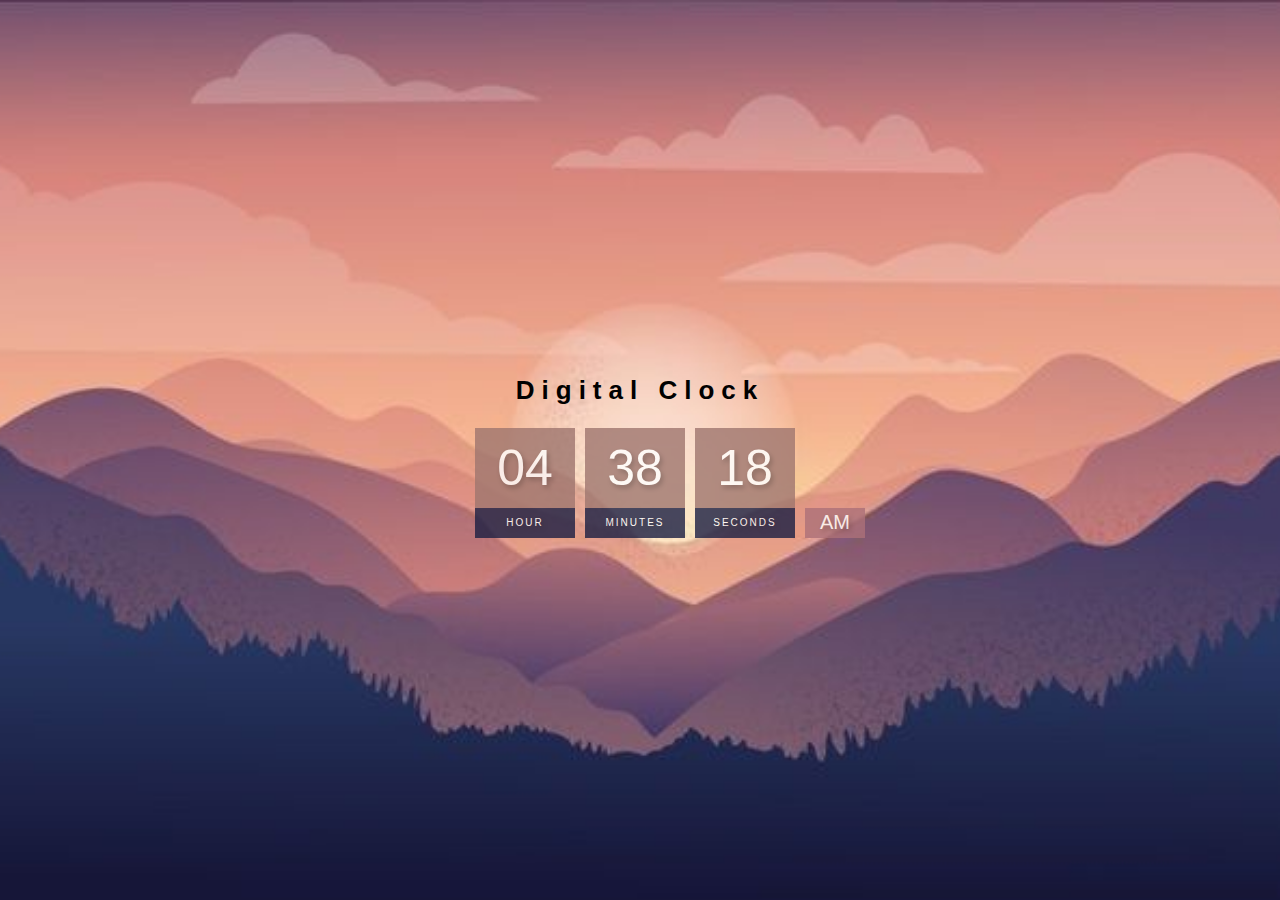
<file: digital-clock-project/index.html>
<!DOCTYPE html>
<html>

<head>
  <meta charset="utf-8">
  <meta name="viewport" content="width=device-width">
  <title>replit</title>
  <link href="style.css" rel="stylesheet" type="text/css" />
</head>

<body>
  <h1>Digital Clock </h1>
  <div class="clock">
    <div>
      <span id="hour">00 </span>
      <span class="text">Hour </span>
    </div>
    <div>
      <span id="minutes">00 </span>
      <span class="text">Minutes </span>
    </div>
    <div>
      <span id="seconds">00 </span>
      <span class="text">Seconds </span>
    </div>
 <div>
    <span id="ampm">AM</span>
   
  </div>
  
  </div>









  <script src="script.js"></script>

</body>

</html>
</file>
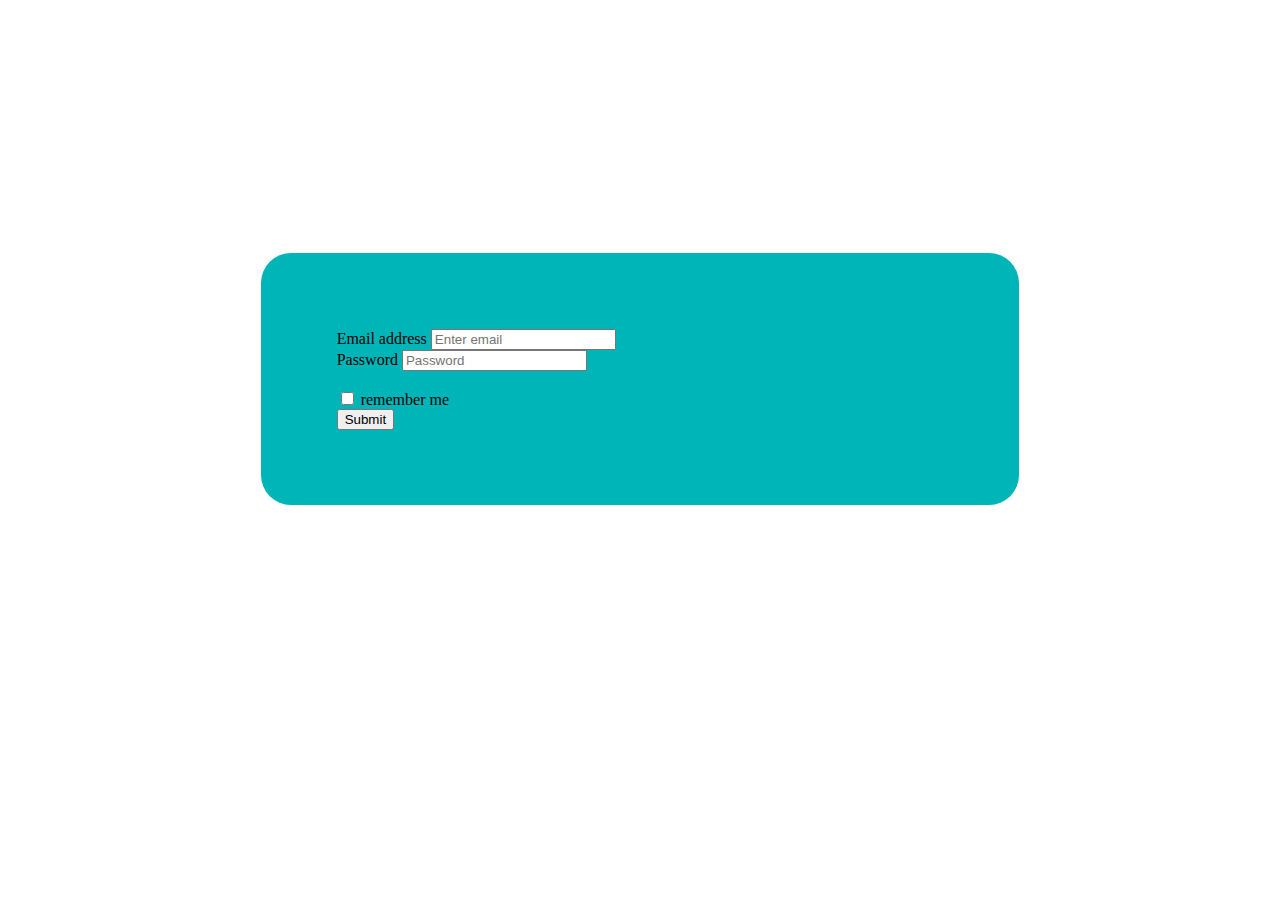
<file: form-validation-project/index.html>
<!DOCTYPE html>
<html>

<head>
  <meta charset="utf-8">
  <meta name="viewport" content="width=device-width">
  <title>replit</title>
  <link href="style.css" rel="stylesheet" type="text/css" />

  <link href="https://cdn.jsdelivr.net/npm/bootstrap@5.0.2/dist/css/bootstrap.min.css" rel="stylesheet"
    integrity="sha384-EVSTQN3/azprG1Anm3QDgpJLIm9Nao0Yz1ztcQTwFspd3yD65VohhpuuCOmLASjC" crossorigin="anonymous">
  <script src="https://cdn.jsdelivr.net/npm/bootstrap@5.0.2/dist/js/bootstrap.bundle.min.js"
    integrity="sha384-MrcW6ZMFYlzcLA8Nl+NtUVF0sA7MsXsP1UyJoMp4YLEuNSfAP+JcXn/tWtIaxVXM"
    crossorigin="anonymous"></script>
  <link rel="stylesheet" href="https://cdn.jsdelivr.net/npm/bootstrap@4.6.2/dist/css/bootstrap.min.css"
    integrity="sha384-xOolHFLEh07PJGoPkLv1IbcEPTNtaed2xpHsD9ESMhqIYd0nLMwNLD69Npy4HI+N" crossorigin="anonymous">
</head>

<body>


  <form name="myForm" onsubmit="validateForm()">

    <div class="form-group">

      <label for="exampleInputEmail1">Email address</label>
      <input name="email" type="email" class="form-control" id="exampleInputEmail1" aria-describedby="emailHelp"
        placeholder="Enter email">

    </div>


    <div class="form-group">

      <label for="exampleInputPassword1">Password</label>
      <input name="password" type="password" class="form-control" id="exampleInputPassword1" placeholder="Password">
    </div>

    
    <br>

    
    <div class="form-group form-check">
      <input 
 type="checkbox" class="form-check-input" id="exampleCheck1">
      <label class="form-check-label" for="exampleCheck1">remember me </label>
    </div>

    
    <button type="submit" class="btn btn-warning ">Submit</button>
  </form>




  </form>







  <script src="script.js"></script>
</body>

</html>
</file>
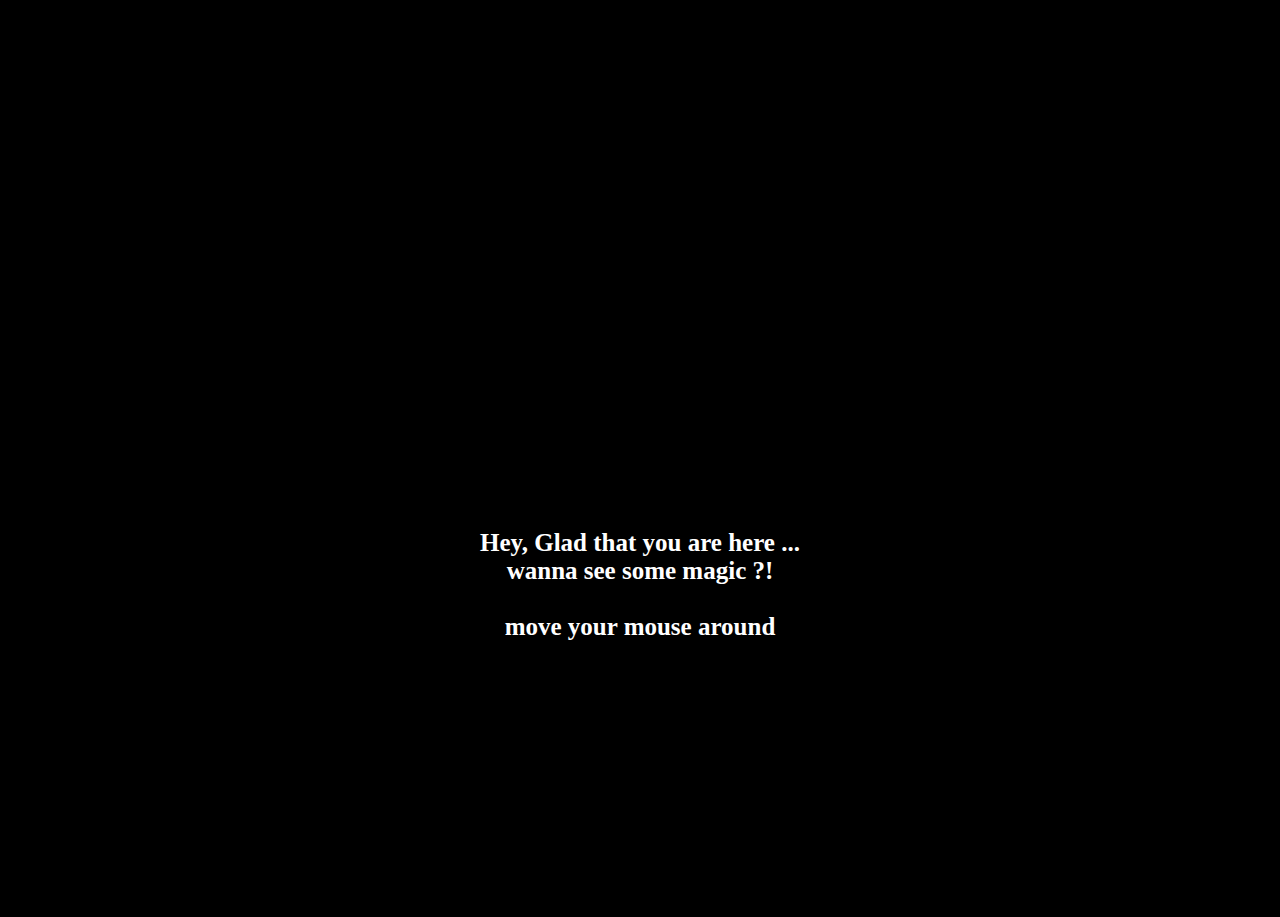
<file: Heart-Trail-Animation/index.html>
<!DOCTYPE html>
<html>

<head>
  <meta charset="utf-8">
  <meta name="viewport" content="width=device-width">
  <title>Heart Trail Animation </title>
  <link href="style.css" rel="stylesheet" type="text/css" />
</head>

<body> 
  <h1 style="color:white; text-align:center; padding-top:40%; font-size:25px; font-family:fantasy;"> Hey, Glad that you are here ... <br>
   wanna see some magic ?! <br></br>move your mouse around  </h1>
<!-->
  we rempve the span tag at the end  in order to remove in one in moddle 
 
  <-->
  <script src="script.js"></script>

 

</body>

</html>
</file>
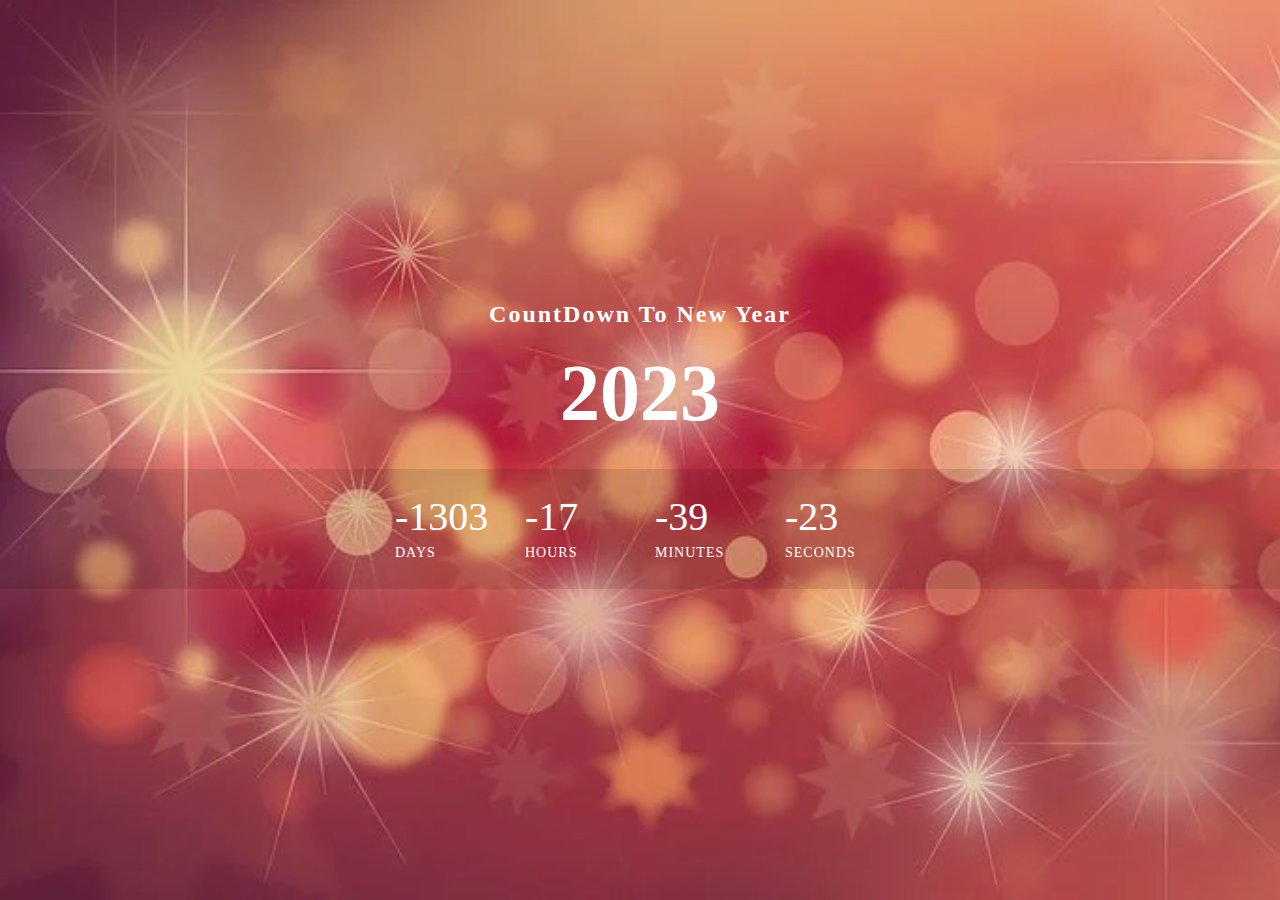
<file: NewYear-CountDown/index.html>
<!DOCTYPE html>
<html>

<head>
  <meta charset="utf-8">
  <meta name="viewport" content="width=device-width">
  <title>replit</title>
  <link href="style.css" rel="stylesheet" type="text/css" />
</head>

<body>
  <h2> CountDown to New Year</h2>
  <div class="year">2023</div>
  <div class="countdown">
    <div id="day">00</div>
    <div id="hour">00</div>
    <div id="minute">00</div>
    <div id="second">00</div>
  </div>
  <script src="script.js"></script>

</body>

</html>
</file>
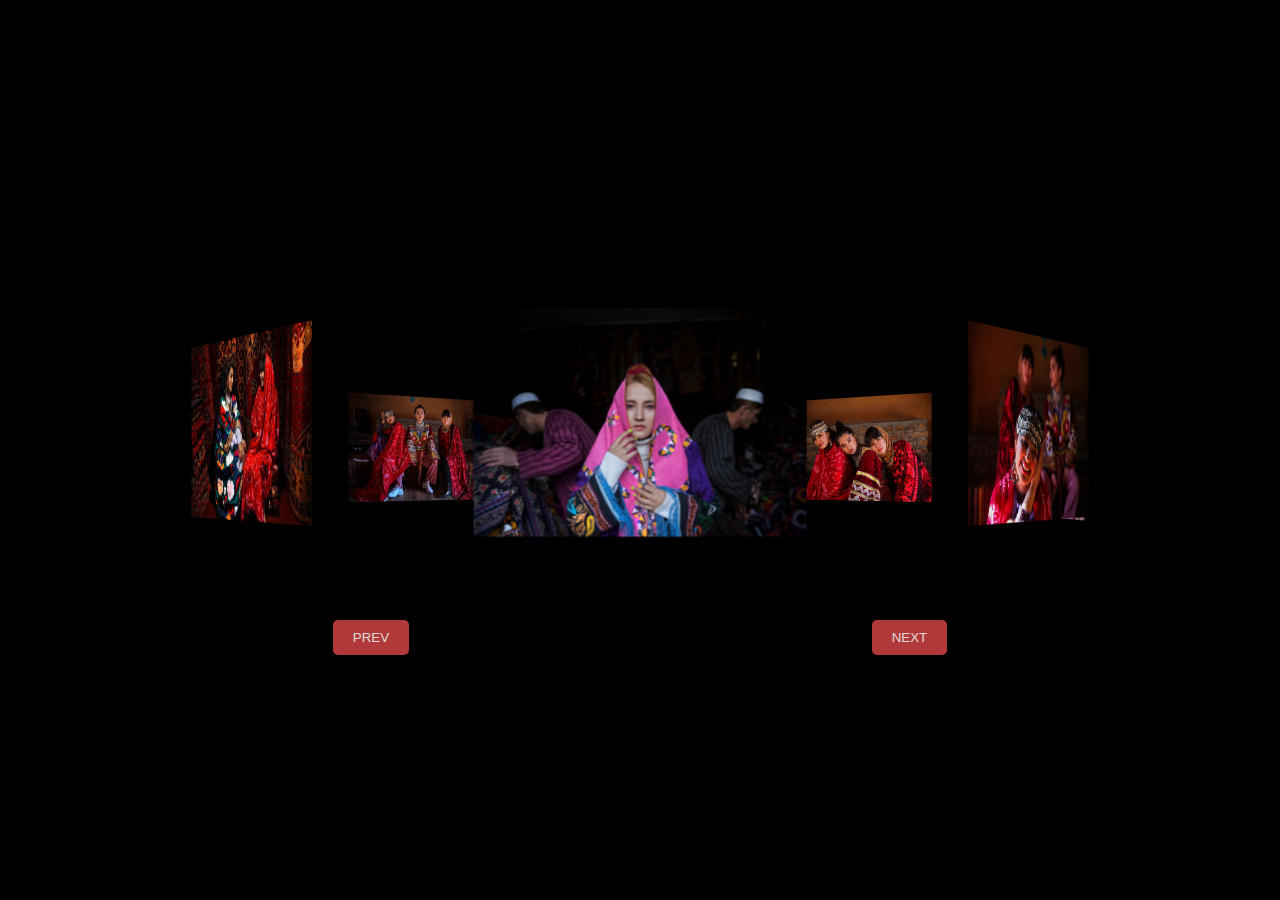
<file: Rotating-image-gallery-project/index.html>
<!DOCTYPE html>
<html lang="en">

<head>
  <meta charset="utf-8">
  <meta name="viewport" content="width=device-width">
  <title>rotating image project </title>
  <link href="style.css" rel="stylesheet" type="text/css" />
</head>

<body>
  <div>
    <p style="color:white;"> Beutiy amid war </p>
  </div>

  
<div class="image-container">
  <span style="--i:1">
    <img src="Pearl-in-the-oyster-2.jpg">
  </span>
   <span style="--i:2">
    <img src="hossaini7-scaled.jpg">
  </span>
   <span style="--i:3">
    <img src="Pearl-in-the-oyster-4.jpg">
  </span>
   <span style="--i:4">
    <img src="Pearl-in-the-oyster-7-1536x1024.jpg">
  </span>
   <span style="--i:5">
    <img src="Pearl-in-the-oyster-9.jpg">
  </span>
   <span style="--i:6">
    <img src="Pearl-in-the-oyster-13.jpg">
  </span>
   <span style="--i:7">
    <img src="Pearl-in-the-oyster-14.jpg">
  </span>
   <span style="--i:8">
    <img src="pearl-in-the-oyster-18.jpg">
  </span>
  
</div>
<div class="btn-container">
  <button class="btn" id="prev"> PREV </button>
  <button class="btn" id="next"> NEXT </button>
</div>




  <script src="script.js"></script>
</body>

</html>
</file>
<file: digital-clock-project/style.css>
body{
  /* to remove the defult margin*/
  margin:0;
  /*to bring items in the center horizontal  */
  display:flex;
  /*to make them in the colum format */
  flex-direction: column;
  /*to make the items in the center  */
  align-items: center;
  /* befor create the wanted center we need to give the view hight of 100 */
  height: 100vh;
  /* this is related to the upper one to justify items in the center  */
  justify-content: center;
  background:url("photoC.jpg");
  background-repeat: no-repeat;
  background-position:center;
  background-size:cover;
  font-family:  sans-serif;
}
h1{
  text-transform: capitalize;
  letter-spacing:7px;
  font-size: 26px;
  text-align: center;
}
/*** now we traget the main div to style all the items ***/
.clock{
  display: flex;
  
}
/*** now we traget the main div in respect to the sub divs to style the items ***/
.clock div{
  margin: 5px;
  position: relative;
}
/*** now we traget the spans to style the items ***/
.clock span{
  width:100px;
  height:80px;
  background: #9f766f;
  opacity : .8;
  color:white;
  display: flex;
  justify-content: center;
  align-items: center;
  font-size: 50px;
  text-shadow: 2px 3px 5px rgba(0,0,0,0.3) ;
  
}
/*** now we traget the text of the spans  ***/
.clock .text{
  height:30px;
  font-size:10px;
  text-transform:uppercase;
  letter-spacing: 2px;
  background:#1b1f43 ;
  opacity: 0.8;

    
}
/*** now we traget the text of the spans  ***/
.clock #ampm {
  bottom: 0;
  position: absolute;
  height:30px;
  width: 60px;
  font-size: 20px;
  background: #ad7179;

}
</file>
<file: form-validation-project/style.css>
form{
 align-items:center;
margin: 20%;
  background-color: #00b5b8;
  padding: 6%;
  border-radius:30px;
}
</file>
<file: Heart-Trail-Animation/style.css>
body {
  margin:0;
   height:100vh;
   background-color:black;
   
}
span{ 
  background:url("https://cdn1.iconfinder.com/data/icons/Vista-Inspirate_1.0/64x64/apps/licq.png");
  /* in here we cant see the image yet cuz our span doesn’t have any width or height so we give */
  width:100px;
  height:100px;
  /* we give position it as absolute to see the image */
  position:absolute;
  /* we give it cover to make the image biger an fit to the height and withd */
  background-size:cover;
  /* to bring the image in the center first we set the edges of the image in center */
  left:50%;
  top:50%;
  /* to bring the image in the exact center we use */
  transform:translate(-50%,-50%);
  pointer-events:none;
  animation:animate 12s linear;
}
/* now we want to creat a animation to that so we need to use the*/
@keyframes animate {
  0%{
    transform:translate(-50%,-50%);
    opacity:1;
    filter:hue-rotate(0);
  }
  100%{
    transform:translate(-50%,-5000%);
    opacity:0;
    filter:hue-rotate(720deg);
  }
  
}
</file>
<file: NewYear-CountDown/style.css>
body{
  margin: 0;
  display: flex;
  flex-direction: column;
  align-items:center;
  height:100vh;
  justify-content: center;
  font-family: Andalé Mono (monospace);
  background-color: #8787b0;
  overflow: hidden;
  background: url("christmas-3009949__480.webp");
  background-size:cover ;
}
h2{
  color:white;
  text-transform: capitalize;
  letter-spacing: 2px;
  text-align: center;
}
.year{
  font-size:5em;
  color:white;
  font-weight: bold;
  
}
.countdown{
margin: 30px;
  background-color: rgba(0, 0, 0, 0.1);
  width: 100%;
  color: white;
  height: 120px;
  display: flex;
  justify-content: center;
  align-items: center;
}
.countdown div{
  margin:0 15px;
  font-size:2.5em;
  font-weight: 500;
  margin-top:-25px;
  position: relative;
  width: 100px; 
}

.countdown div::before {
  content: "";
  position: absolute;
  bottom: -30px;
  left:0;
  font-size: .35em;
  line-height: 35px;
  text-transform: uppercase;
  letter-spacing: 1px;
  font-weight: 500;
  widht:100%;
  height:35px; 
  

}
.countdown #day::before {
  content: "days";
}
.countdown #hour::before {
  content: "Hours";
}
.countdown #minute::before{
  content: "Minutes";
}
.countdown #second::before{
  content: "Seconds";
}
</file>
<file: Rotating-image-gallery-project/style.css>
body{
  margin:0;
  display:flex;
  /* when we added the flex in display the btns went to the side so to change this we use the code below */
  flex-direction:column;
  align-items:center; /* btn center*/
  text-align:center; /* images center*/
  height:100vh;
  justify-content:center;
  background-color:black;
  overflow:hidden;/* to remove the scroll bar and btns*/
}
.image-container{
  width:200px;
  height:200px;
  transform-style:preserve-3d;
  transform:perspective(1000px) rotateY(0deg);
  transition:transform 0.7s;
}
.image-container span{
  position:absolute;
  top:0;
  left:0;
  width:100%;
  transform:rotateY(calc(var(--i)*45deg)) translateZ(400px);
  
}
.image-container span img{
  position:absolute;
  left:0;
  right:0;
  width:100%;
}
.btn-container{
  position:relative;
  width:80%;
  justifiy-content:space-between;
}
.btn{
  Position:absolute;
  bottom:-80px;
  background-color:#b13939;
  color:#e1dbdb;
  border:none;
  padding:10px 20px;
  border-radius:5px;
  cursor:pointer;
  
}
.btn:hover{
  filter:brightness(1.2);
}
#prev{
  left:20%;
}
#next{
  right:20%;
}
</file>
